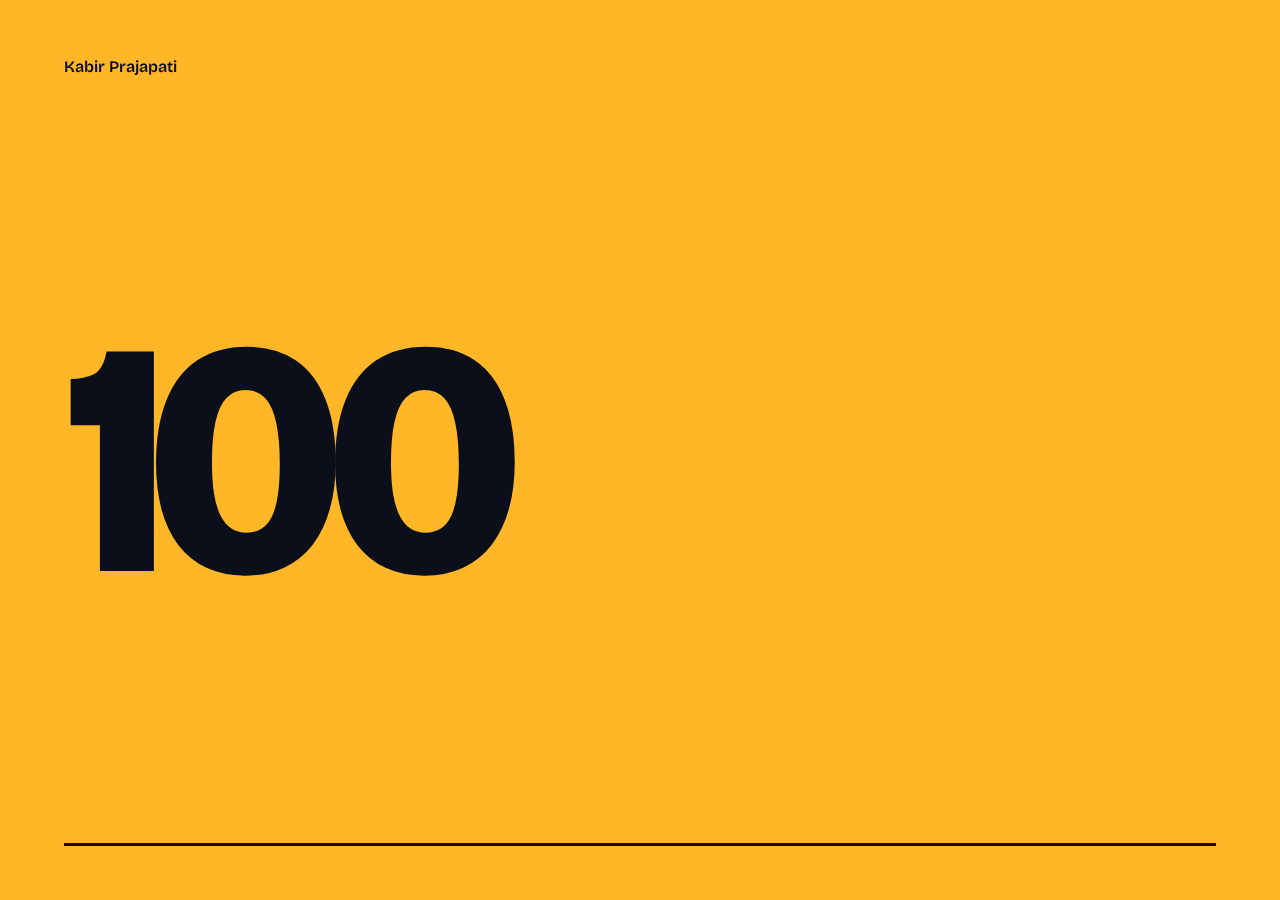
<file: index.html>
<!DOCTYPE html>
<html lang="en">
<head>
<meta charset="UTF-8">
<meta name="viewport" content="width=device-width, initial-scale=1.0, viewport-fit=cover">
<meta name="theme-color" content="#0B0F1A">
<title>Kabir Prajapati | UI/UX & Product Designer</title>
<meta name="description" content="Portfolio of Kabir Prajapati, a UI/UX and product designer based in Bhaktapur, Nepal. Digital products, mobile apps and creative design projects.">
<meta name="author" content="Kabir Prajapati">
<link rel="preconnect" href="https://fonts.googleapis.com">
<link rel="preconnect" href="https://fonts.gstatic.com" crossorigin>
<link href="https://fonts.googleapis.com/css2?family=Bricolage+Grotesque:opsz,wght@12..96,400;12..96,600;12..96,800&family=Instrument+Serif:ital@0;1&display=swap" rel="stylesheet">
<link rel="stylesheet" href="styles.css">
<script src="script.js" defer></script>
</head>
<body>

<div class="loader" id="loader" aria-hidden="true">
  <span class="l-name">Kabir Prajapati</span>
  <b class="l-count" id="l-count">0</b>
  <i class="l-bar"><u id="l-bar"></u></i>
</div>

<div class="blob b1" aria-hidden="true"></div>
<div class="blob b2" aria-hidden="true"></div>
<div class="bgword" id="bgword" aria-hidden="true">DESIGN • CRAFT • DESIGN</div>
<div class="ring" id="ring" aria-hidden="true"></div>

<header class="top">
  <a href="#home" class="brand" data-go="0" aria-label="Kabir Prajapati, home"><span>K</span>Kabir Prajapati</a>
  <nav aria-label="Main">
    <a href="#work" data-go="1">Work</a>
    <a href="#about" data-go="2">About</a>
    <a href="#toolkit" data-go="3">Toolkit</a>
    <a href="#contact" data-go="4">Contact</a>
  </nav>
  <div class="clock"><i></i>Bhaktapur <time id="clock">--:--</time></div>
</header>

<main id="h">

  <!-- HOME -->
  <section class="panel hero" id="home">
    <div class="hero-text">
      <p class="hello" data-r>Hello, I'm Kabir, a UI/UX designer from Nepal.</p>
      <h1 data-split>
        <span class="ln">I turn ideas</span>
        <span class="ln o">into digital</span>
        <span class="ln g">experiences.</span>
      </h1>
      <p class="lead" data-r>I design thoughtful, intuitive products and write search-friendly content. Currently designing at Orbosis Global in Indore.</p>
      <div class="btns" data-r>
        <a href="#work" class="btn" data-go="1" data-mag>See my work</a>
        <a
          href="https://mail.google.com/mail/?view=cm&fs=1&to=kabirpzpt23@gmail.com&su=Portfolio%20Enquiry"
          target="_blank"
          rel="noopener noreferrer"
          class="btn"
          >
         Email me
        </a>
        
      </div>
    </div>

    <figure class="portrait" id="portrait">
      <div class="arch-back"></div>
      <div class="arch">
        <img src="resources/profile-pic.png" alt="Portrait of Kabir Prajapati" onerror="this.remove()">
        <span class="mono" aria-hidden="true">K</span>
      </div>
      <svg class="badge" viewBox="0 0 120 120" aria-hidden="true">
        <defs><path id="c" d="M60,60 m-46,0 a46,46 0 1,1 92,0 a46,46 0 1,1 -92,0"/></defs>
        <text><textPath href="#c">UI/UX DESIGNER • SEO WRITER • BHAKTAPUR •</textPath></text>
        <circle cx="60" cy="60" r="7"/>
      </svg>
      <span class="chip c1">Figma</span>
      <span class="chip c2">Design systems</span>
      <span class="chip c3">SEO content</span>
    </figure>

    <div class="hint" id="hint" aria-hidden="true">Scroll to move sideways <span>→</span></div>
  </section>

  <!-- WORK -->
  <section class="panel work" id="work">
    <div class="wintro">
      <h2 data-split><span class="ln">My creative</span><span class="ln g">space.</span></h2>
      <p data-r>Digital products, interface studies and content projects. Open any card for the story behind it.</p>
    </div>

    <div class="cw" data-t><button class="card" data-p="myplay" aria-haspopup="dialog">
      <div class="art a1"><small>Entertainment</small><h3>Watch.<br>Feel.<br>Belong.</h3><div class="langs"><i>Hindi</i><i>Marathi</i><i>Malvi</i><i>Rajasthani</i></div></div>
      <div class="info"><h4>My Play</h4><p>A regional OTT concept celebrating Indian languages and stories.</p><span class="tags">OTT · Mobile app · Product design</span></div>
    </button></div>

    <div class="cw" data-t><button class="card" data-p="tuvgo" aria-haspopup="dialog">
      <div class="art a2"><small>Mobility</small><h3>Everything under control.</h3><div class="phone"><b>✓</b>Vehicle overview</div></div>
      <div class="info"><h4>TÜV Go <em class="dev">In development</em></h4><p>Making inspection, service info and maintenance easier to follow.</p><span class="tags">Mobile app · UX design</span></div>
    </button></div>

    <div class="cw" data-t><button class="card" data-p="loanease" aria-haspopup="dialog">
      <div class="art a3"><small>Fintech</small><h3>One step closer to your goals.</h3><div class="meter"><u></u></div><span class="pct">65%</span></div>
      <div class="info"><h4>Loan Ease <em class="dev">In development</em></h4><p>A guided NBFC loan journey with uploads, verification and tracking.</p><span class="tags">Fintech · Mobile app</span></div>
    </button></div>

    <div class="cw" data-t><button class="card" data-p="seo" aria-haspopup="dialog">
      <div class="art a4"><small>Strategy</small><h3>Be found.<br>Be relevant.<br>Be remembered.</h3></div>
      <div class="info"><h4>Local SEO Playbook</h4><p>A practical guide to local search visibility for service businesses.</p><span class="tags">Local SEO · Content strategy</span></div>
    </button></div>

    <div class="cw" data-t><button class="card" data-p="content" aria-haspopup="dialog">
      <div class="art a5"><small>Structure</small><h3>Structure with a purpose.</h3><div class="doc"><i>H1</i><i>H2</i><i>H3</i></div></div>
      <div class="info"><h4>Content Structure That Ranks</h4><p>Heading hierarchy, search intent and internal linking, explored.</p><span class="tags">SEO writing · Architecture</span></div>
    </button></div>

    <blockquote class="wend" data-r>Design is not decoration. It's how an idea becomes an experience.</blockquote>
  </section>

  <!-- ABOUT -->
  <section class="panel about" id="about">
    <div class="a-main">
      <h2 data-split><span class="ln">Curious by nature.</span><span class="ln g">Thoughtful by design.</span></h2>
      <p data-r>I'm Kabir Prajapati, a UI/UX designer from Bhaktapur, finishing my Bachelor's in Information Technology. I turn ideas into interfaces that are simple to understand and comfortable to use.</p>
      <p data-r>My process runs from user needs and information structure to wireframes, high-fidelity screens and prototypes. My internship at Orbosis Global gave me hands-on product workflow experience, and SEO writing sharpens how I organise information.</p>
    </div>
    <dl class="facts">
      <div data-r><dt>Education</dt><dd>Bachelor of Information Technology<br><span>Padmashree College</span></dd></div>
      <div data-r><dt>Experience</dt><dd>UI/UX Design Intern<br><span>Orbosis Global Pvt. Ltd.</span></dd></div>
      <div data-r><dt>Based in</dt><dd>Bhaktapur, Nepal<br><span>UTC +5:45</span></dd></div>
      <div data-r><dt>Focus</dt><dd>UI/UX & product design<br><span>Digital experiences and interfaces</span></dd></div>
    </dl>
  </section>

  <!-- TOOLKIT -->
  <section class="panel toolkit" id="toolkit">
    <h2 class="tk-h" data-split><span class="ln">Tools &amp;</span><span class="ln g">capabilities.</span></h2>
    <div class="tool" data-r><b>Figma</b><span>Interface design and prototyping</span></div>
    <div class="tool" data-r><b>Canva</b><span>Visual design and content</span></div>
    <div class="tool" data-r><b>Illustrator</b><span>Graphics and visual exploration</span></div>
    <div class="tool" data-r><b>Design systems</b><span>Components and consistency</span></div>
    <div class="tool" data-r><b>Prototyping</b><span>Flows and interactions</span></div>
    <div class="tool" data-r><b>SEO writing</b><span>Search-focused content</span></div>
  </section>

  <!-- CONTACT -->
  <section class="panel contact" id="contact">
    <div class="c-in">
      <h2 data-split><span class="ln">Good ideas deserve</span><span class="ln g">good conversations.</span></h2>
      <p data-r>Looking for a junior UI/UX designer, a design intern, or a creative collaborator? I'd be glad to hear from you.</p>
      <a class="mail" href="mailto:kabirpzpt23@gmail.com?subject=Portfolio%20Enquiry" data-mag>kabirpzpt23@gmail.com</a>
      <div class="c-row" data-r>
        <span><i></i>Open to junior UI/UX roles, internships and collaborations</span>
        <a href="#home" data-go="0">Back to start ↺</a>
        <span>© <span id="year">2026</span> Kabir Prajapati</span>
      </div>
    </div>
  </section>

</main>

<div class="prog" aria-hidden="true"><span id="p-label">01 / 05 Home</span><i><u id="p-fill"></u></i></div>

<dialog class="dlg" id="dlg">
  <div class="dlg-in">
    <button type="button" class="x" id="x" aria-label="Close project details">×</button>
    <small id="d-cat"></small>
    <h2 id="d-title"></h2>
    <em class="dev" id="d-status" hidden>In development</em>
    <p id="d-desc"></p>
    <p class="ov" id="d-ov"></p>
    <div class="dtags" id="d-tags"></div>
    <a href="resources/MYPLAY Case-study.pdf" target="_blank" rel="noopener noreferrer" class="btn solid" id="d-case" hidden>View case study ↗</a>
  </div>
</dialog>

</body>
</html>
</file>
<file: styles.css>
/* Kabir Prajapati — sideways portfolio. Ink-blue night, marigold and vermilion, Bhaktapur arch. */
:root{--bg:#0B0F1A;--card:#131A2B;--line:rgba(241,236,226,.13);--paper:#F1ECE2;--gold:#FFB627;--red:#FF5A36;--mute:#8C93A8;
--f:"Bricolage Grotesque",system-ui,sans-serif;--s:"Instrument Serif",Georgia,serif;--e:cubic-bezier(.22,1,.36,1)}
*{margin:0;padding:0;box-sizing:border-box}
html,body{height:100%;overflow:hidden;background:var(--bg);color:var(--paper);font:400 1rem/1.6 var(--f);-webkit-font-smoothing:antialiased}
a{color:inherit;text-decoration:none}
button{font:inherit;color:inherit;background:none;border:0;cursor:pointer;text-align:left}
::selection{background:var(--gold);color:var(--bg)}
:focus-visible{outline:2px solid var(--gold);outline-offset:4px}
[hidden]{display:none!important}

/* loader — the one orchestrated entrance */
.loader{position:fixed;inset:0;z-index:100;background:var(--gold);color:var(--bg);display:flex;flex-direction:column;justify-content:space-between;padding:6vh 5vw;transition:clip-path 1s var(--e);clip-path:inset(0 0 0 0)}
.loader.done{clip-path:inset(0 0 100% 0)}
.l-name{font-weight:600}
.l-count{font:800 clamp(7rem,26vw,22rem)/.8 var(--f);letter-spacing:-.06em}
.l-bar{display:block;height:3px;background:rgba(11,15,26,.2)}
.l-bar u{display:block;height:100%;width:0;background:var(--bg)}

/* ambient layers */
.blob{position:fixed;width:46vmax;height:46vmax;border-radius:50%;filter:blur(90px);opacity:.28;pointer-events:none;animation:drift 18s ease-in-out infinite alternate}
.b1{background:var(--red);top:-22vmax;right:-14vmax;opacity:.16}
.b2{background:#3b5bff;bottom:-26vmax;left:-12vmax;animation-delay:-9s}
@keyframes drift{to{transform:translate(8vmax,6vmax) scale(1.2)}}
.bgword{position:fixed;top:50%;left:0;z-index:0;font:800 38vw/1 var(--f);white-space:nowrap;color:transparent;-webkit-text-stroke:1px rgba(241,236,226,.05);transform:translateY(-50%);pointer-events:none;will-change:transform}
.ring{position:fixed;left:0;top:0;z-index:90;width:34px;height:34px;margin:-17px 0 0 -17px;border:1.5px solid var(--gold);border-radius:50%;pointer-events:none;opacity:0;transition:width .3s var(--e),height .3s var(--e),margin .3s var(--e),background .3s;mix-blend-mode:difference}
.ring.on{opacity:1}
.ring.big{width:72px;height:72px;margin:-36px 0 0 -36px;background:rgba(255,182,39,.25)}

/* header + progress */
.top{position:fixed;top:0;left:0;right:0;z-index:50;display:flex;align-items:center;justify-content:space-between;gap:20px;padding:22px 5vw;background:linear-gradient(var(--bg),transparent)}
.brand{display:flex;align-items:center;gap:10px;font-weight:600;font-size:.9rem}
.brand span{display:grid;place-items:center;width:36px;height:36px;border-radius:50% 50% 8px 8px;background:var(--gold);color:var(--bg);font-weight:800;transition:transform .5s var(--e)}
.brand:hover span{transform:rotate(-12deg) scale(1.1)}
.top nav{display:flex;gap:6px}
.top nav a{position:relative;padding:8px 14px;font-size:.88rem;color:var(--mute);transition:color .3s}
.top nav a::after{content:"";position:absolute;left:14px;right:14px;bottom:3px;height:2px;background:var(--gold);transform:scaleX(0);transform-origin:left;transition:transform .5s var(--e)}
.top nav a:hover,.top nav a.on{color:var(--paper)}
.top nav a.on::after,.top nav a:hover::after{transform:scaleX(1)}
.clock{display:flex;align-items:center;gap:8px;font-size:.82rem;color:var(--mute);font-variant-numeric:tabular-nums}
.clock i{width:7px;height:7px;border-radius:50%;background:#6fe3a0;animation:pulse 2s infinite}
.clock time{color:var(--paper)}
@keyframes pulse{50%{box-shadow:0 0 0 7px rgba(111,227,160,0)}0%{box-shadow:0 0 0 0 rgba(111,227,160,.6)}}
.prog{position:fixed;left:5vw;right:5vw;bottom:22px;z-index:50;display:flex;align-items:center;gap:18px;font-size:.78rem;color:var(--mute)}
.prog span{min-width:120px}
.prog i{flex:1;height:2px;background:var(--line)}
.prog u{display:block;height:100%;background:var(--gold);transform:scaleX(0);transform-origin:left}

/* scroller + panels */
#h{position:relative;z-index:1;display:flex;height:100svh;overflow-x:auto;overflow-y:hidden;scrollbar-width:none;overscroll-behavior:contain}
#h::-webkit-scrollbar,.panel::-webkit-scrollbar{display:none}
.panel{flex:none;height:100svh;padding:100px 5vw 70px;display:flex;align-items:center;align-items:safe center;overflow-y:auto;scrollbar-width:none}

/* split text + reveals */
.ln{display:block;overflow:hidden;padding-bottom:.08em}
.ch{display:inline-block;transform:translateY(112%) rotate(6deg);transition:transform 1s var(--e);transition-delay:calc(var(--i)*28ms + var(--d,0ms))}
.in .ch,.ready .hero .ch{transform:none}
.js [data-r]{opacity:0;transform:translateX(50px);transition:opacity .9s var(--e),transform .9s var(--e)}
.js [data-r].in{opacity:1;transform:none}
.g{color:var(--gold)}
.o{color:transparent;-webkit-text-stroke:1.5px var(--paper)}

/* hero */
.hero{width:100vw;gap:4vw;position:relative}
.hero-text{flex:1.3;min-width:0}
.hello{color:var(--mute);margin-bottom:22px;font-size:.95rem}
.hero h1{font:800 clamp(3rem,8.4vw,9rem)/.92 var(--f);letter-spacing:-.045em}
.lead{max-width:470px;margin-top:28px;color:var(--mute)}
.btns{display:flex;flex-wrap:wrap;gap:12px;margin-top:30px}
.btn{display:inline-flex;align-items:center;padding:14px 24px;border:1.5px solid var(--line);border-radius:40px;font-weight:600;font-size:.9rem;transition:background .35s,color .35s,border-color .35s}
.btn:hover{border-color:var(--gold);color:var(--gold)}
.btn.solid{background:var(--gold);color:var(--bg);border-color:var(--gold)}
.btn.solid:hover{background:var(--paper);border-color:var(--paper);color:var(--bg)}
.portrait{flex:.7;position:relative;max-width:420px;aspect-ratio:3/4;transform-style:preserve-3d;transition:transform .2s ease-out;margin-right:2vw}
.arch,.arch-back{position:absolute;inset:0;border-radius:999px 999px 22px 22px}
.arch{overflow:hidden;background:linear-gradient(160deg,#27315a,#10152a);border:1px solid rgba(255,182,39,.5);display:grid;place-items:center;animation:arch 1.4s var(--e) both}
@keyframes arch{from{clip-path:inset(100% 0 0 0)}to{clip-path:inset(0)}}
.arch img{position:absolute;inset:0;width:100%;height:100%;object-fit:cover;transition:transform 1.2s var(--e)}
.portrait:hover .arch img{transform:scale(1.06)}
.mono{font:800 9rem/1 var(--f);color:var(--gold)}
.arch-back{border:1.5px dashed rgba(255,182,39,.45);transform:translate(18px,16px);animation:float 6s ease-in-out infinite}
@keyframes float{50%{transform:translate(26px,6px)}}
.badge{position:absolute;right:-48px;bottom:12%;width:120px;height:120px;animation:spin 16s linear infinite}
.badge text{font:600 9.5px var(--f);fill:var(--paper);letter-spacing:1.5px}
.badge circle{fill:var(--gold)}
@keyframes spin{to{transform:rotate(360deg)}}
.chip{position:absolute;padding:8px 14px;border-radius:30px;background:var(--card);border:1px solid var(--line);font-size:.78rem;font-weight:600;animation:bob 5s ease-in-out infinite}
.c1{left:-40px;top:14%}.c2{left:-24px;bottom:22%;animation-delay:-2s;color:var(--gold)}.c3{right:-26px;top:34%;animation-delay:-3.5s;color:var(--red)}
@keyframes bob{50%{transform:translateY(-12px)}}
.hint{position:absolute;left:5vw;bottom:56px;font-size:.78rem;color:var(--mute);transition:opacity .5s}
.hint span{display:inline-block;animation:nudge 1.4s ease-in-out infinite}
@keyframes nudge{50%{transform:translateX(8px)}}

/* work */
.work{gap:3vw;padding-right:8vw}
.wintro{width:min(30vw,380px);min-width:290px}
h2{font:800 clamp(2.6rem,5.2vw,5rem)/1 var(--f);letter-spacing:-.04em}
.wintro p{margin-top:20px;color:var(--mute);max-width:300px}
.cw{flex:none;width:clamp(300px,31vw,440px);height:min(70svh,580px);perspective:1200px}
.card{width:100%;height:100%;display:flex;flex-direction:column;background:var(--card);border:1px solid var(--line);border-radius:18px;overflow:hidden;transform:rotateY(calc(var(--t,0)*-16deg)) scale(var(--s,1));transition:border-color .4s,box-shadow .4s}
.card:hover{border-color:var(--gold);box-shadow:0 30px 70px rgba(0,0,0,.5)}
.art{position:relative;flex:1;padding:22px;display:flex;flex-direction:column;justify-content:space-between;overflow:hidden;isolation:isolate}
.art::after{content:"";position:absolute;z-index:-1;right:-60px;bottom:-60px;width:220px;height:220px;border-radius:50%;border:1px solid rgba(255,255,255,.25);box-shadow:0 0 0 24px rgba(255,255,255,.05),0 0 0 48px rgba(255,255,255,.03);transition:transform 1s var(--e)}
.card:hover .art::after{transform:scale(1.35) rotate(40deg)}
.art small{font-size:.8rem;opacity:.75}
.art h3{font:800 clamp(1.7rem,2.9vw,2.9rem)/.95 var(--f);letter-spacing:-.04em}
.a1{background:linear-gradient(150deg,#3b1a2c,#b8432f 70%,#ff9a5a)}
.a2{background:linear-gradient(150deg,#12303a,#3b8f8a)}
.a3{background:linear-gradient(150deg,#0f2447,#2f6bd1)}
.a4{background:linear-gradient(150deg,#3a2a12,#d99a1c)}
.a5{background:linear-gradient(150deg,#1d1b34,#a23b6c)}
.langs,.doc{display:flex;flex-wrap:wrap;gap:6px}
.langs i,.doc i{font-style:normal;font-size:.7rem;padding:4px 10px;border:1px solid rgba(255,255,255,.35);border-radius:20px}
.phone{display:flex;align-items:center;gap:10px;padding:10px 14px;background:#EAF3EF;color:#183b36;border-radius:12px;font-weight:600;font-size:.82rem;width:fit-content;transform:rotate(-4deg);transition:transform .6s var(--e)}
.phone b{display:grid;place-items:center;width:22px;height:22px;border-radius:50%;background:#4f9a82;color:#fff;font-size:.7rem}
.card:hover .phone{transform:rotate(0) translateX(8px)}
.meter{height:6px;border-radius:6px;background:rgba(255,255,255,.25);overflow:hidden}
.meter u{display:block;width:65%;height:100%;background:#fff;animation:fill 2.4s var(--e) infinite alternate}
@keyframes fill{from{width:20%}to{width:65%}}
.pct{font:800 1.4rem var(--f)}
.info{padding:20px 22px 22px}
.info h4{font:600 1.15rem var(--f);display:flex;align-items:center;gap:10px;flex-wrap:wrap}
.info p{margin:6px 0 12px;color:var(--mute);font-size:.88rem;line-height:1.55}
.tags{font-size:.76rem;color:var(--gold)}
.dev{font:600 .68rem var(--f);font-style:normal;padding:3px 10px;border-radius:20px;background:rgba(111,227,160,.12);color:#6fe3a0}
.wend{flex:none;width:min(26vw,360px);min-width:260px;font:italic 400 clamp(1.8rem,3vw,3rem)/1.1 var(--s)}

/* about */
.about{gap:6vw;padding-right:8vw}
.a-main{width:min(46vw,640px);min-width:300px}
.a-main h2{font-size:clamp(2.4rem,4.4vw,4.2rem)}
.a-main p{margin-top:20px;color:var(--mute);max-width:520px}
.facts{width:min(30vw,380px);min-width:280px;display:grid;gap:0}
.facts div{padding:20px 0;border-top:1px solid var(--line)}
.facts dt{font-size:.8rem;color:var(--gold)}
.facts dd{font:600 1.1rem/1.35 var(--f);margin-top:4px}
.facts dd span{font-weight:400;font-size:.88rem;color:var(--mute)}

/* toolkit */
.toolkit{gap:0;padding-right:6vw;align-items:stretch;align-items:safe center}
.tk-h{flex:none;width:min(32vw,420px);min-width:280px;align-self:center;margin-right:3vw}
.tool{flex:none;width:clamp(210px,20vw,290px);height:min(56svh,440px);align-self:center;padding:26px 24px;border-left:1px solid var(--line);display:flex;flex-direction:column;justify-content:space-between;transition:background .5s,color .5s}
.tool b{font:800 clamp(1.8rem,2.8vw,2.8rem)/1 var(--f);letter-spacing:-.04em}
.tool span{font:italic 1.2rem/1.2 var(--s);color:var(--mute);transition:color .5s}
.tool:hover{background:var(--gold);color:var(--bg)}
.tool:hover span{color:var(--bg)}

/* contact */
.contact{width:100vw;position:relative}
.c-in{width:100%}
.contact h2{font-size:clamp(2.8rem,7.4vw,7.5rem);line-height:.96}
.contact p{max-width:480px;margin-top:24px;color:var(--mute)}
.mail{display:inline-block;margin-top:34px;font:800 clamp(1.6rem,4.6vw,4.6rem)/1.1 var(--f);letter-spacing:-.04em;color:transparent;-webkit-text-stroke:1.5px var(--paper);background:linear-gradient(var(--gold),var(--gold)) no-repeat 0 100%/0 100%;-webkit-background-clip:text;background-clip:text;transition:background-size .8s var(--e)}
.mail:hover{background-size:100% 100%}
.c-row{display:flex;flex-wrap:wrap;align-items:center;justify-content:space-between;gap:14px 30px;margin-top:40px;padding-top:20px;border-top:1px solid var(--line);font-size:.84rem;color:var(--mute)}
.c-row i{display:inline-block;width:7px;height:7px;margin-right:9px;border-radius:50%;background:#6fe3a0}
.c-row a{color:var(--paper)}.c-row a:hover{color:var(--gold)}

/* dialog */
.dlg{margin:auto;width:min(560px,calc(100% - 32px));max-height:86svh;padding:0;overflow-y:auto;background:var(--card);color:var(--paper);border:1px solid rgba(255,182,39,.4);border-radius:18px;box-shadow:0 40px 120px rgba(0,0,0,.7)}
.dlg::backdrop{background:rgba(5,7,13,.8);backdrop-filter:blur(8px)}
.dlg[open]{animation:pop .5s var(--e) both}
@keyframes pop{from{opacity:0;transform:translateY(30px) scale(.96)}}
.dlg-in{padding:32px;position:relative}
.dlg small{color:var(--gold);font-size:.82rem}
.dlg h2{font-size:clamp(1.9rem,5vw,2.6rem);margin:8px 0 12px;padding-right:40px}
.dlg p{color:var(--mute);margin-top:12px}
.dlg .ov{padding-top:16px;border-top:1px solid var(--line)}
.dtags{display:flex;flex-wrap:wrap;gap:8px;margin:20px 0 24px}
.dtags span{padding:6px 12px;border:1px solid var(--line);border-radius:20px;font-size:.8rem;color:var(--paper)}
.x{position:absolute;top:22px;right:22px;width:38px;height:38px;border-radius:50%;border:1px solid var(--line);font-size:1.3rem;text-align:center;line-height:1;transition:transform .4s var(--e),background .3s}
.x:hover{background:var(--gold);color:var(--bg);transform:rotate(90deg)}

/* tablet / mobile: the page still moves sideways, tall panels scroll inside themselves */
@media(max-width:900px){
  .top nav a{padding:8px 9px;font-size:.8rem}.clock{display:none}
  .hero{flex-direction:column;align-items:flex-start;align-items:safe flex-start;gap:50px;padding-top:110px}
  .portrait{width:min(70vw,300px);margin:0 0 30px 10px;flex:none}
  .badge{right:-30px;width:96px;height:96px}
  .wintro{width:80vw}.cw{width:78vw;height:min(66svh,520px)}
  .a-main{width:84vw}.facts{width:80vw}.tk-h{width:70vw}.tool{width:62vw}.wend{width:70vw}
  .mono{font-size:7rem}
}
@media(max-width:560px){.top{padding:16px 18px}.brand{font-size:0}.top nav a{padding:8px 7px}.prog span{min-width:92px}}
@media(prefers-reduced-motion:reduce){*,*::before,*::after{animation-duration:.01ms!important;animation-iteration-count:1!important;transition-duration:.01ms!important;transition-delay:0ms!important}}
</file>
